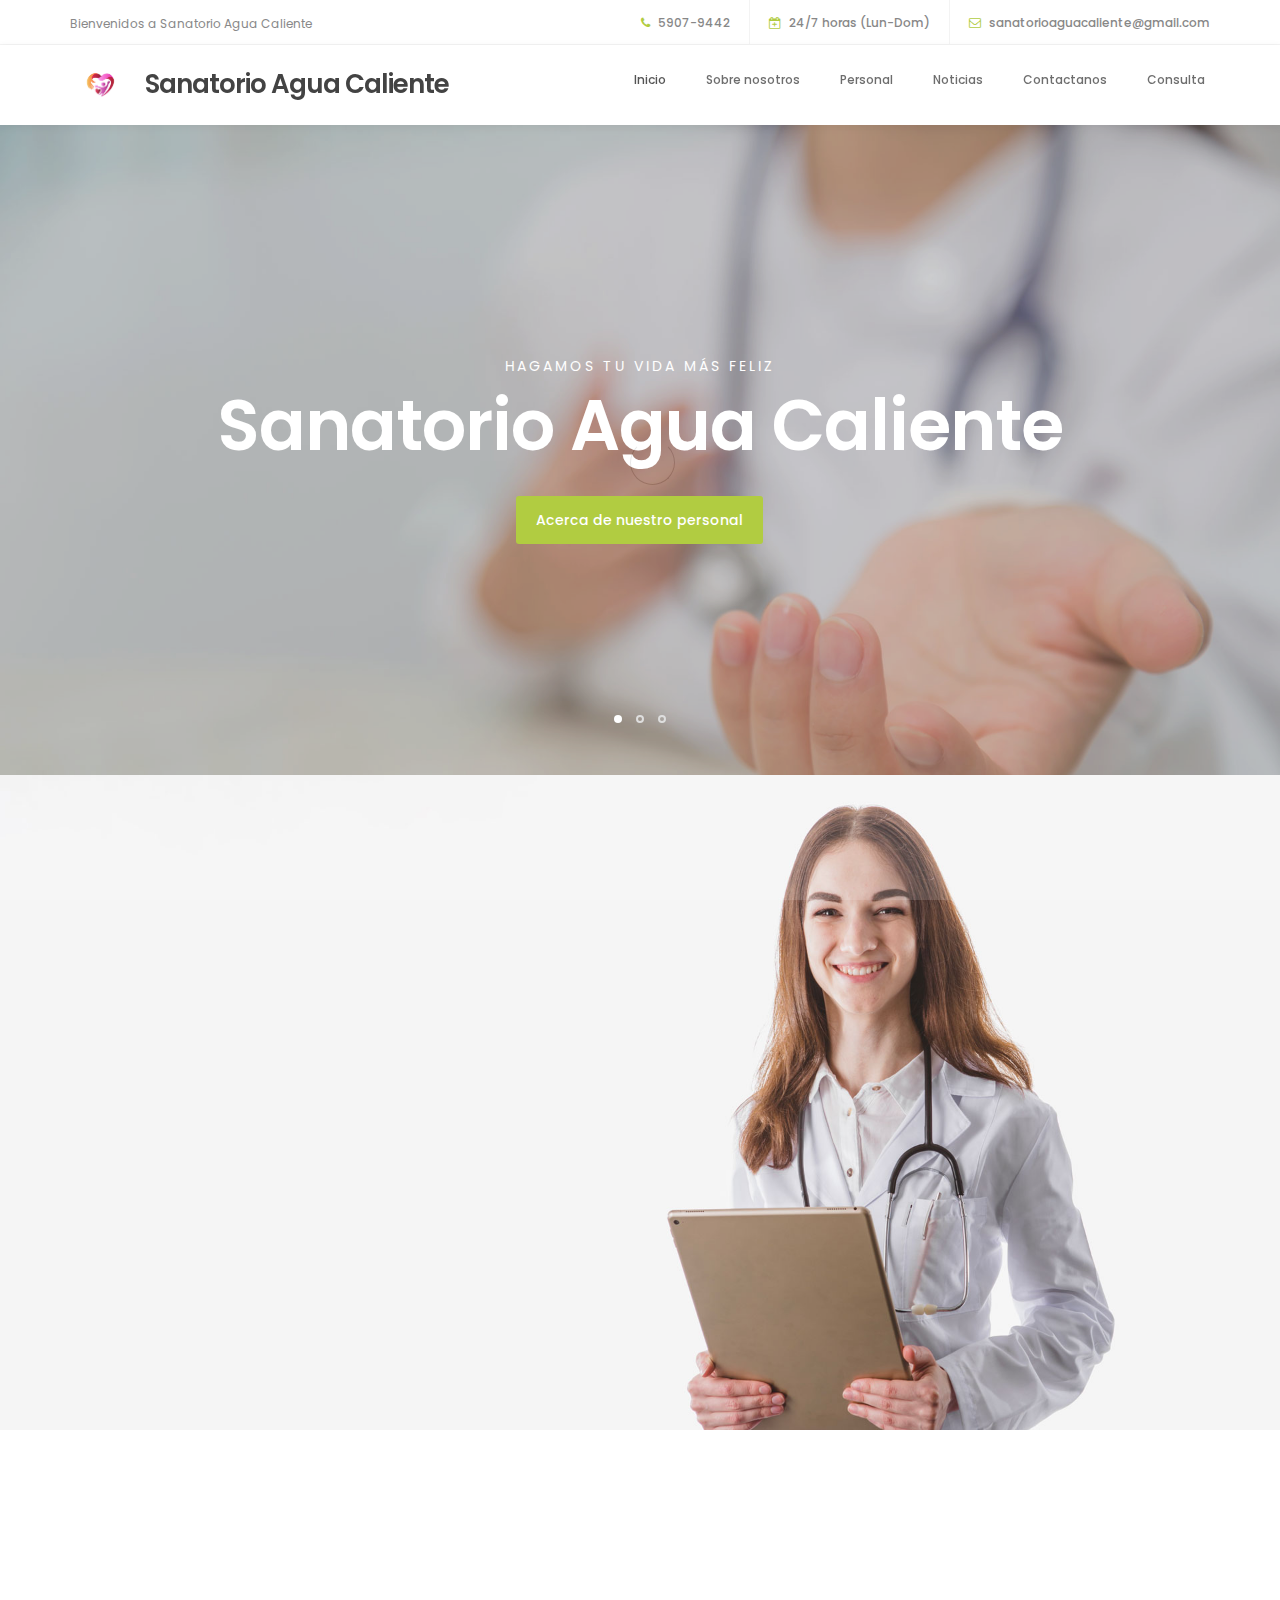
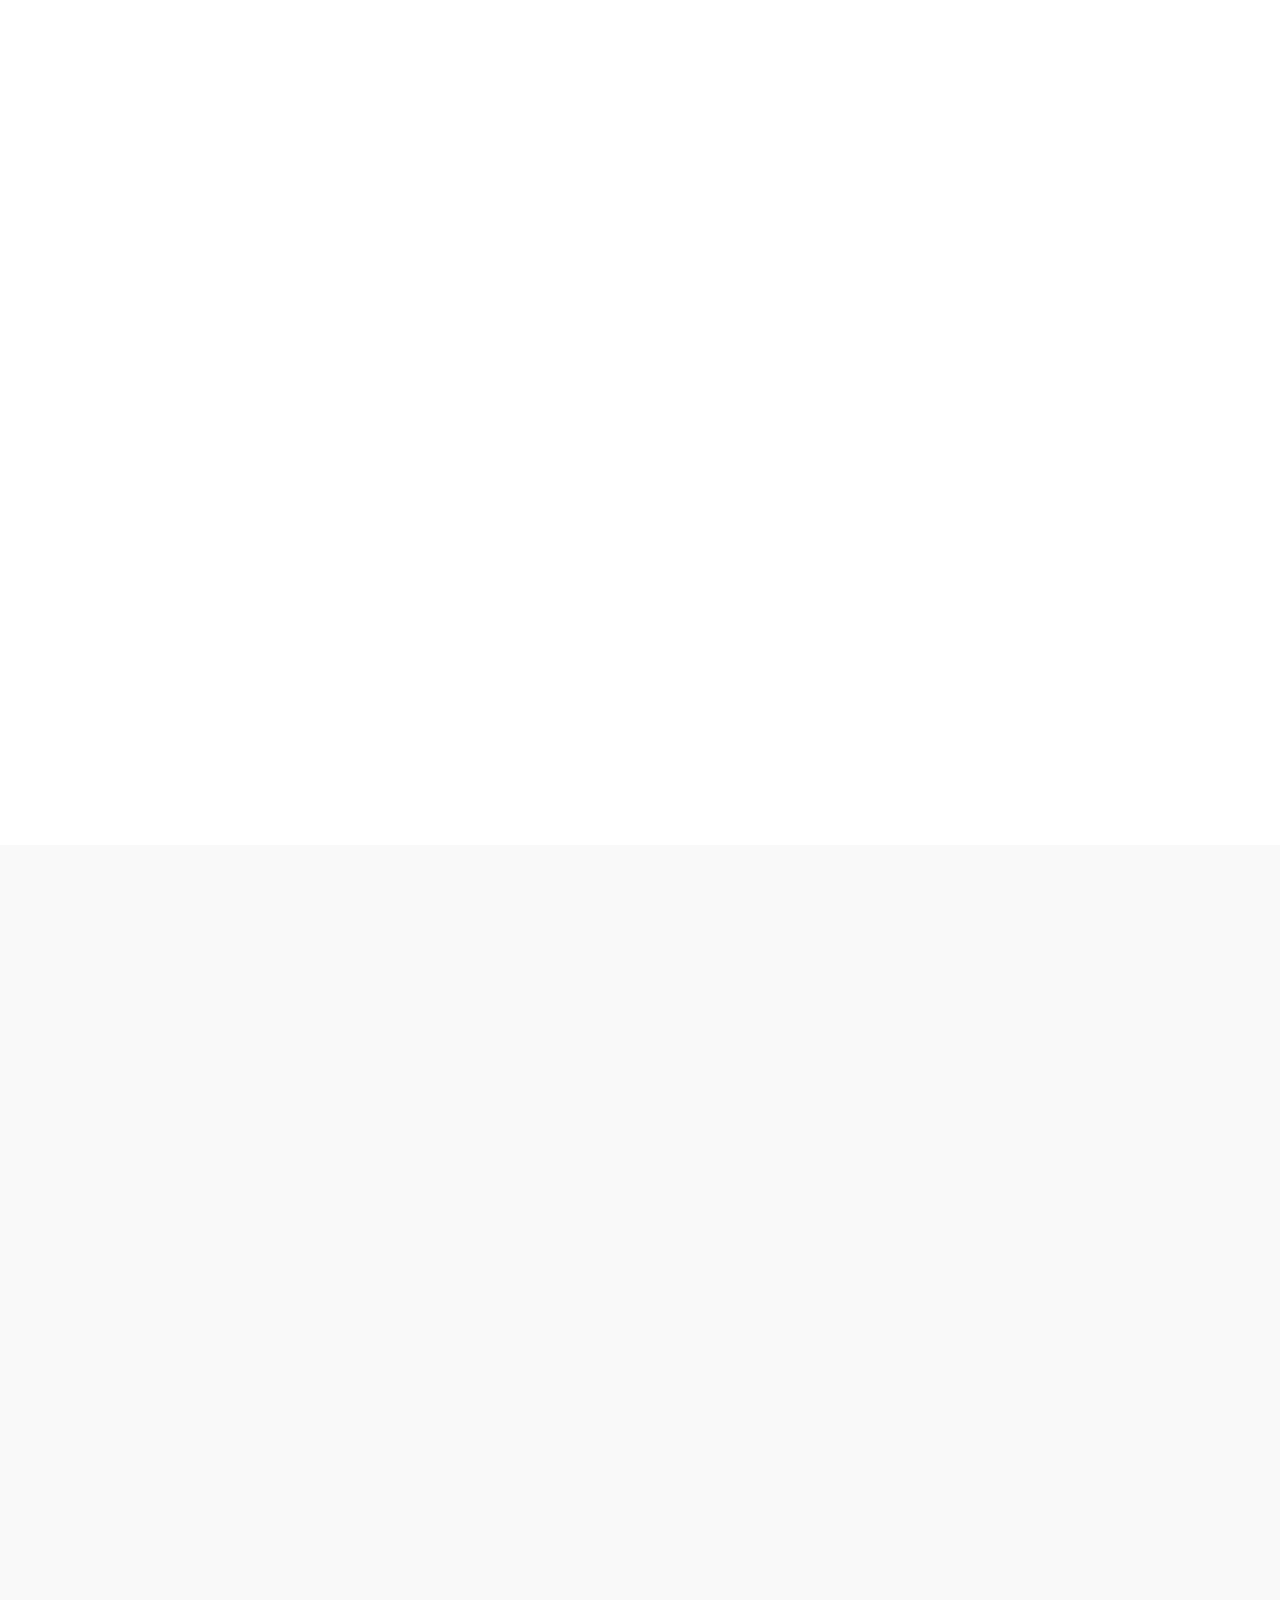
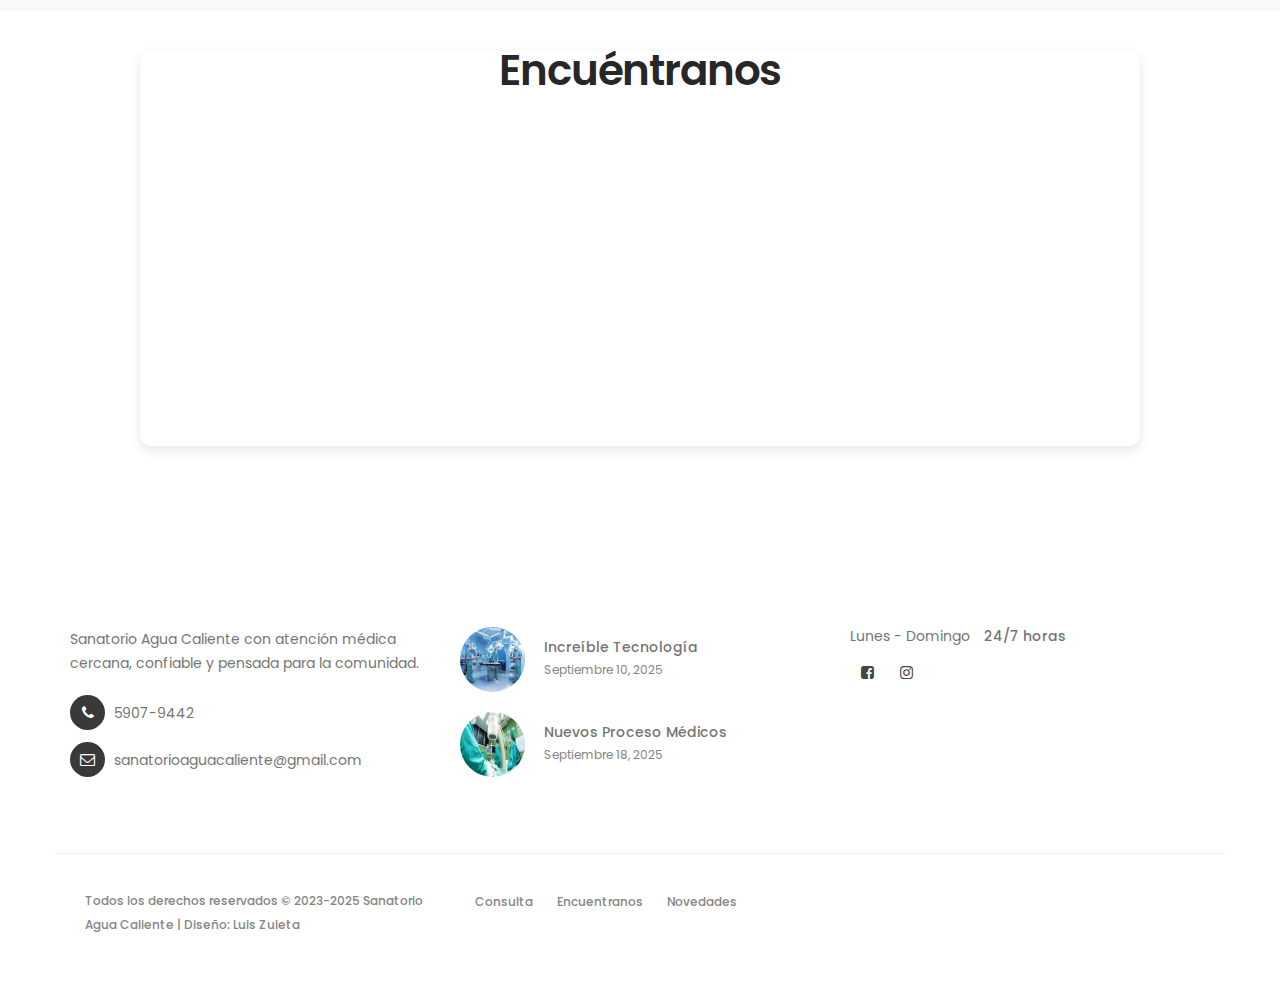
<file: index.html>
<!DOCTYPE html>
<html lang="en">
<head>

     <title>Salud - Sanatorio Agua Caliente</title>
<!--

Template 2098 Health

http://www.tooplate.com/view/2098-health

-->
     <meta charset="UTF-8">
     <meta http-equiv="X-UA-Compatible" content="IE=Edge">
     <meta name="description" content="">
     <meta name="keywords" content="">
     <meta name="author" content="Tooplate">
     <meta name="viewport" content="width=device-width, initial-scale=1, maximum-scale=1">

     <link rel="stylesheet" href="css/bootstrap.min.css">
     <link rel="stylesheet" href="css/font-awesome.min.css">
     <link rel="stylesheet" href="css/animate.css">
     <link rel="stylesheet" href="css/owl.carousel.css">
     <link rel="stylesheet" href="css/owl.theme.default.min.css">

     <!-- MAIN CSS -->
     <link rel="stylesheet" href="css/tooplate-style.css">

</head>
<body id="top" data-spy="scroll" data-target=".navbar-collapse" data-offset="50">

     <!-- PRE LOADER -->
     <section class="preloader">
          <div class="spinner">

               <span class="spinner-rotate"></span>
               
          </div>
     </section>


     <!-- HEADER -->
     <header>
          <div class="container">
               <div class="row">

                    <div class="col-md-4 col-sm-5">
                         <p>Bienvenidos a Sanatorio Agua Caliente</p>
                    </div>
                         
                    <div class="col-md-8 col-sm-7 text-align-right">
                         <span class="phone-icon"><i class="fa fa-phone"></i> 5907-9442</span>
                         <span class="date-icon"><i class="fa fa-calendar-plus-o"></i> 24/7 horas (Lun-Dom)</span>
                         <span class="email-icon"><i class="fa fa-envelope-o"></i> <a href="#">sanatorioaguacaliente@gmail.com</a></span>
                    </div>

               </div>
          </div>
     </header>


     <!-- MENU -->
     <section class="navbar navbar-default navbar-static-top" role="navigation">
          <div class="container">

               <div class="navbar-header">
                    <button class="navbar-toggle" data-toggle="collapse" data-target=".navbar-collapse">
                         <span class="icon icon-bar"></span>
                         <span class="icon icon-bar"></span>
                         <span class="icon icon-bar"></span>
                    </button>

                    <!-- lOGO TEXT HERE -->

                    <a href="index.html" style="display: flex; align-items: center; text-decoration: none; color: white;">
  
                         <img src="logo-sanatorio.jpg" alt="Logo Sanatorio" style="height: 60px; margin-right: 15px;">
   
                         <h1 style="margin: 0; font-size: 26px;">Sanatorio Agua Caliente</h1>

                    </a>               </div>

               <!-- MENU LINKS -->
               <div class="collapse navbar-collapse">
                    <ul class="nav navbar-nav navbar-right">
                         <li><a href="#top" class="smoothScroll">Inicio</a></li>
                         <li><a href="#about" class="smoothScroll">Sobre nosotros</a></li>
                         <li><a href="#team" class="smoothScroll">Personal</a></li>
                         <li><a href="#news" class="smoothScroll">Noticias</a></li>
                         <li><a href="#google-map" class="smoothScroll">Contactanos</a></li>
                          <li><a href="consulta.html" class="smoothScroll">Consulta</a></li>
                        
                    </ul>
               </div>

          </div>
     </section>


     <!-- HOME -->
     <section id="home" class="slider" data-stellar-background-ratio="0.5">
          <div class="container">
               <div class="row">

                         <div class="owl-carousel owl-theme">
                              <div class="item item-first">
                                   <div class="caption">
                                        <div class="col-md-offset-1 col-md-10">
                                             <h3>Hagamos tu vida más feliz</h3>
                                             <h1>Sanatorio Agua Caliente</h1>
                                             <a href="#team" class="section-btn btn btn-default smoothScroll">Acerca de nuestro personal</a>
                                        </div>
                                   </div>
                              </div>

                              <div class="item item-second">
                                   <div class="caption">
                                        <div class="col-md-offset-1 col-md-10">
                                             <h3>El mejor cetro médico para tu salud</h3>
                                             <h1>Un nuevo estilo de vida</h1>
                                             <a href="#about" class="section-btn btn btn-default btn-gray smoothScroll">Más sobre nosotros </a>
                                        </div>
                                   </div>
                              </div>

                              <div class="item item-third">
                                   <div class="caption">
                                        <div class="col-md-offset-1 col-md-10">
                                             <h3>Informate cada día más</h3>
                                             <h1>Los beneficios para tu salud</h1>
                                             <a href="#news" class="section-btn btn btn-default btn-blue smoothScroll">Lee las novedades</a>
                                        </div>
                                   </div>
                              </div>
                         </div>

               </div>
          </div>
     </section>


     <!-- ABOUT -->
     <section id="about">
          <div class="container">
               <div class="row">

                    <div class="col-md-6 col-sm-6">
                         <div class="about-info">
                              <h2 class="wow fadeInUp" data-wow-delay="0.6s">Bienvenido al <i class="fa fa-s-square"></i>Sanatorio Agua Caliente</h2>
                              <div class="wow fadeInUp" data-wow-delay="0.8s">
                                   <p>Sanatorio Agua Caliente ofrece atención médica accesible, con servicios generales y trato humano para el bienestar de toda la comunidad local.</p>
                                   <p>Nuestro equipo brinda cuidado profesional y cercano, comprometido con la salud integral de los pacientes en un ambiente seguro y respetuoso.</p>
                              </div>
                              <figure class="profile wow fadeInUp" data-wow-delay="1s">
                                   <img src="images/1000281723.jpg" class="img-responsive" alt="">
                                   <figcaption>
                                        <h3>Sanatorio</h3>
                                        <p>Agua Caliente</p>
                                   </figcaption>
                              </figure>
                         </div>
                    </div>
                    
               </div>
          </div>
     </section>


     <!-- TEAM -->
     <section id="team" data-stellar-background-ratio="1">
          <div class="container">
               <div class="row">

                    <div class="col-md-6 col-sm-6">
                         <div class="about-info">
                              <h2 class="wow fadeInUp" data-wow-delay="0.1s">Atención completa</h2>
                         </div>
                    </div>

                    <div class="clearfix"></div>

                    <div class="col-md-4 col-sm-6">
                         <div class="team-thumb wow fadeInUp" data-wow-delay="0.2s">
                              <img src="images/1000281741.jpg" class="img-responsive" alt="">

                                   <div class="team-info">
                                        <h3>Dr. César García</h3>
                                        <p>Doctor Principal</p>
                                        <div class="team-contact-info">
                                             <p><i class="fa fa-phone"></i> 5907-9442</p>
                                             <p><i class="fa fa-envelope-o"></i> <a href="#">sanatorioaguacaliente@gmail.com</a></p>
                                        </div>
                                     <ul class="social-icon">
                                   <li><a href="https://www.facebook.com/share/1CwMqcWgUa/" class="fa fa-facebook-square" attr="facebook icon"></a></li>
                                   <li><a href="https://www.instagram.com/sanatorioaguacaliente?igsh=MTM1Y3JxY251OHZ2eg=" class="fa fa-instagram"></a></li>
                              </ul>
                                   </div>

                         </div>
                    </div>

                    <div class="col-md-4 col-sm-6">
                         <div class="team-thumb wow fadeInUp" data-wow-delay="0.4s">
                              <img src="images/cuarto.jpg" class="img-responsive" alt="">

                                   <div class="team-info">
                                        <h3>Hábitaciones seguras</h3>
                                        <p>Completa comodidad y atención</p>
                                        <div class="team-contact-info">
                                             <p><i class="fa fa-phone"></i> 5907-9442</p>
                                             <p><i class="fa fa-envelope-o"></i> <a href="#">sanatorioaguacaliente@gmail.com</a></p>
                                        </div>
                                     <ul class="social-icon">
                                   <li><a href="https://www.facebook.com/share/1CwMqcWgUa/" class="fa fa-facebook-square" attr="facebook icon"></a></li>
                                   <li><a href="https://www.instagram.com/sanatorioaguacaliente?igsh=MTM1Y3JxY251OHZ2eg=" class="fa fa-instagram"></a></li>
                              </ul>
                                   </div>

                         </div>
                    </div>

                    <div class="col-md-4 col-sm-6">
                         <div class="team-thumb wow fadeInUp" data-wow-delay="0.6s">
                              <img src="images/rampa.jpg" class="img-responsive" alt="">

                                   <div class="team-info">
                                        <h3>Accesibilidad</h3>
                                        <p>Una forma de acceder segura para todos</p>
                                        <div class="team-contact-info">
                                             <p><i class="fa fa-phone"></i> 5907-9442</p>
                                             <p><i class="fa fa-envelope-o"></i> <a href="#">sanatorioaguacaliente@gmail.com</a></p>
                                        </div>
                                  <ul class="social-icon">
                                   <li><a href="https://www.facebook.com/share/1CwMqcWgUa/" class="fa fa-facebook-square" attr="facebook icon"></a></li>
                                   <li><a href="https://www.instagram.com/sanatorioaguacaliente?igsh=MTM1Y3JxY251OHZ2eg=" class="fa fa-instagram"></a></li>
                              </ul>
                                   </div>

                         </div>
                    </div>
                    
               </div>
          </div>
     </section>


     <!-- NEWS -->
     <section id="news" data-stellar-background-ratio="2.5">
          <div class="container">
               <div class="row">

                    <div class="col-md-12 col-sm-12">
                         <!-- SECTION TITLE -->
                         <div class="section-title wow fadeInUp" data-wow-delay="0.1s">
                              <h2>Últimas Noticias</h2>
                         </div>
                    </div>

                    <div class="col-md-4 col-sm-6">
                         <!-- NEWS THUMB -->
                         <div class="news-thumb wow fadeInUp" data-wow-delay="0.4s">
                              <a href="news-detail.html">
                                   <img src="images/tecnologias.jpg" class="img-responsive" alt="">
                              </a>
                              <div class="news-info">
                                   <span>Marzo 08, 2025</span>
                                   <h3><a href="news-detail.html">Acerca de nuestras increibles tecnologías</a></h3>
                                   <p>Increibles innovadoras técnologias que ayudan a la salud.</p>
                                  
                              </div>
                         </div>
                    </div>

                    <div class="col-md-4 col-sm-6">
                         <!-- NEWS THUMB -->
                         <div class="news-thumb wow fadeInUp" data-wow-delay="0.6s">
                              <a href="news-detail.html">
                                   <img src="images/procesos.jpg" class="img-responsive" alt="">
                              </a>
                              <div class="news-info">
                                   <span>Febrero 20, 2025</span>
                                   <h3><a href="news-detail.html">Introducción de nuevos procesos médicos</a></h3>
                                   <p>A lo largo del tiempo nosotros buscamos la manera de traer todo lo novedoso</p>
                                  
                              </div>
                         </div>
                    </div>

                    <div class="col-md-4 col-sm-6">
                         <!-- NEWS THUMB -->
                         <div class="news-thumb wow fadeInUp" data-wow-delay="0.8s">
                              <a href="news-detail.html">
                                   <img src="images/revisiom.jpg" class="img-responsive" alt="">
                              </a>
                              <div class="news-info">
                                   <span>Agosto 27, 2025</span>
                                   <h3><a href="news-detail.html">Revisión Anual Sanatorio Agua Caliente</a></h3>
                                   <p>Mantenemos informados a todos sobre todo lo nuevo que vamos innovando.</p>
                                   
                              </div>
                         </div>
                    </div>

               </div>
          </div>
     </section>


    
<!-- GOOGLE MAP -->
<section id="google-map">
  <h2 style="text-align: center; margin-bottom: 15px;">Encuéntranos</h2>
  <iframe src="https://www.google.com/maps/embed?pb=!1m14!1m8!1m3!1d964.6011361977207!2d-90.3271854!3d14.7462238!3m2!1i1024!2i768!4f13.1!3m3!1m2!1s0x8589953e6362d245%3A0xb6a88cec54dfafc5!2sSanatorio%20agua%20caliente!5e0!3m2!1ses-419!2sgt!4v1757106227629!5m2!1ses-419!2sgt" 
    width="100%" height="350" frameborder="0" style="border:0" allowfullscreen></iframe>
</section>


<style>
  /* Estilo para la sección del mapa */
  #google-map {
    margin: 40px auto;
    max-width: 1000px;
    border-radius: 12px;
    overflow: hidden;
    box-shadow: 0 4px 12px rgba(0, 0, 0, 0.1);
    transition: box-shadow 0.3s ease;
  }

  /* Efecto al pasar el mouse */
  #google-map:hover {
    box-shadow: 0 6px 18px rgba(0, 0, 0, 0.15);
  }

  /* Estilo del iframe */
  #google-map iframe {
    display: block;
    width: 100%;
    height: 350px;
    border: none;
  }
</style>



     <!-- FOOTER -->
     <footer data-stellar-background-ratio="5">
          <div class="container">
               <div class="row">

                    <div class="col-md-4 col-sm-4">
                         <div class="footer-thumb"> 
                              <h4 class="wow fadeInUp" data-wow-delay="0.4s">Información de contacto</h4>
                              <p> Sanatorio Agua Caliente con atención médica cercana, confiable y pensada para la comunidad.</p>

                              <div class="contact-info">
                                   <p><i class="fa fa-phone"></i> 5907-9442 </p>
                                   <p><i class="fa fa-envelope-o"></i> <a href="#">sanatorioaguacaliente@gmail.com</a></p>
                              </div>
                         </div>
                    </div>

                    <div class="col-md-4 col-sm-4"> 
                         <div class="footer-thumb"> 
                              <h4 class="wow fadeInUp" data-wow-delay="0.4s">Últimas Noticias</h4>
                              <div class="latest-stories">
                                   <div class="stories-image">
                                        <a href="#"><img src="images/tecnologias.jpg" class="img-responsive" alt=""></a>
                                   </div>
                                   <div class="stories-info">
                                        <a href="#"><h5>Increíble Tecnología</h5></a>
                                        <span>Septiembre 10, 2025</span>
                                   </div>
                              </div>

                              <div class="latest-stories">
                                   <div class="stories-image">
                                        <a href="#"><img src="images/procesos.jpg" class="img-responsive" alt=""></a>
                                   </div>
                                   <div class="stories-info">
                                        <a href="#"><h5>Nuevos Proceso Médicos</h5></a>
                                        <span>Septiembre 18, 2025</span>
                                   </div>
                              </div>
                         </div>
                    </div>

                    <div class="col-md-4 col-sm-4"> 
                         <div class="footer-thumb">
                              <div class="opening-hours">
                                   <h4 class="wow fadeInUp" data-wow-delay="0.4s">Horarios de atención</h4>
                                   <p>Lunes - Domingo <span> 24/7 horas </span></p>
                              </div> 

                              <ul class="social-icon">
                                   <li><a href="https://www.facebook.com/share/1CwMqcWgUa/" class="fa fa-facebook-square" attr="facebook icon"></a></li>
                                   <li><a href="https://www.instagram.com/sanatorioaguacaliente?igsh=MTM1Y3JxY251OHZ2eg=" class="fa fa-instagram"></a></li>
                              </ul>
                         </div>
                    </div>

                    <div class="col-md-12 col-sm-12 border-top">
                         <div class="col-md-4 col-sm-6">
                              <div class="copyright-text"> 
                                   <p>Todos los derechos reservados &copy; 2023-2025 Sanatorio Agua Caliente
                                   
                                   | Diseño: Luis Zuleta</p>
                              </div>
                         </div>
                         <div class="col-md-6 col-sm-6">
                              <div class="footer-link"> 
                                   <a href="consulta.html">Consulta</a>
                                   <a href="#google-map">Encuentranos</a>
                                   <a href="#news">Novedades</a>
                              </div>
                         </div>
                         <div class="col-md-2 col-sm-2 text-align-center">
                              <div class="angle-up-btn"> 
                                  <a href="#top" class="smoothScroll wow fadeInUp" data-wow-delay="1.2s"><i class="fa fa-angle-up"></i></a>
                              </div>
                         </div>   
                    </div>
                    
               </div>
          </div>
     </footer>

     <!-- SCRIPTS -->
     <script src="js/jquery.js"></script>
     <script src="js/bootstrap.min.js"></script>
     <script src="js/jquery.sticky.js"></script>
     <script src="js/jquery.stellar.min.js"></script>
     <script src="js/wow.min.js"></script>
     <script src="js/smoothscroll.js"></script>
     <script src="js/owl.carousel.min.js"></script>
     <script src="js/custom.js"></script>

</body>
</html>
</file>
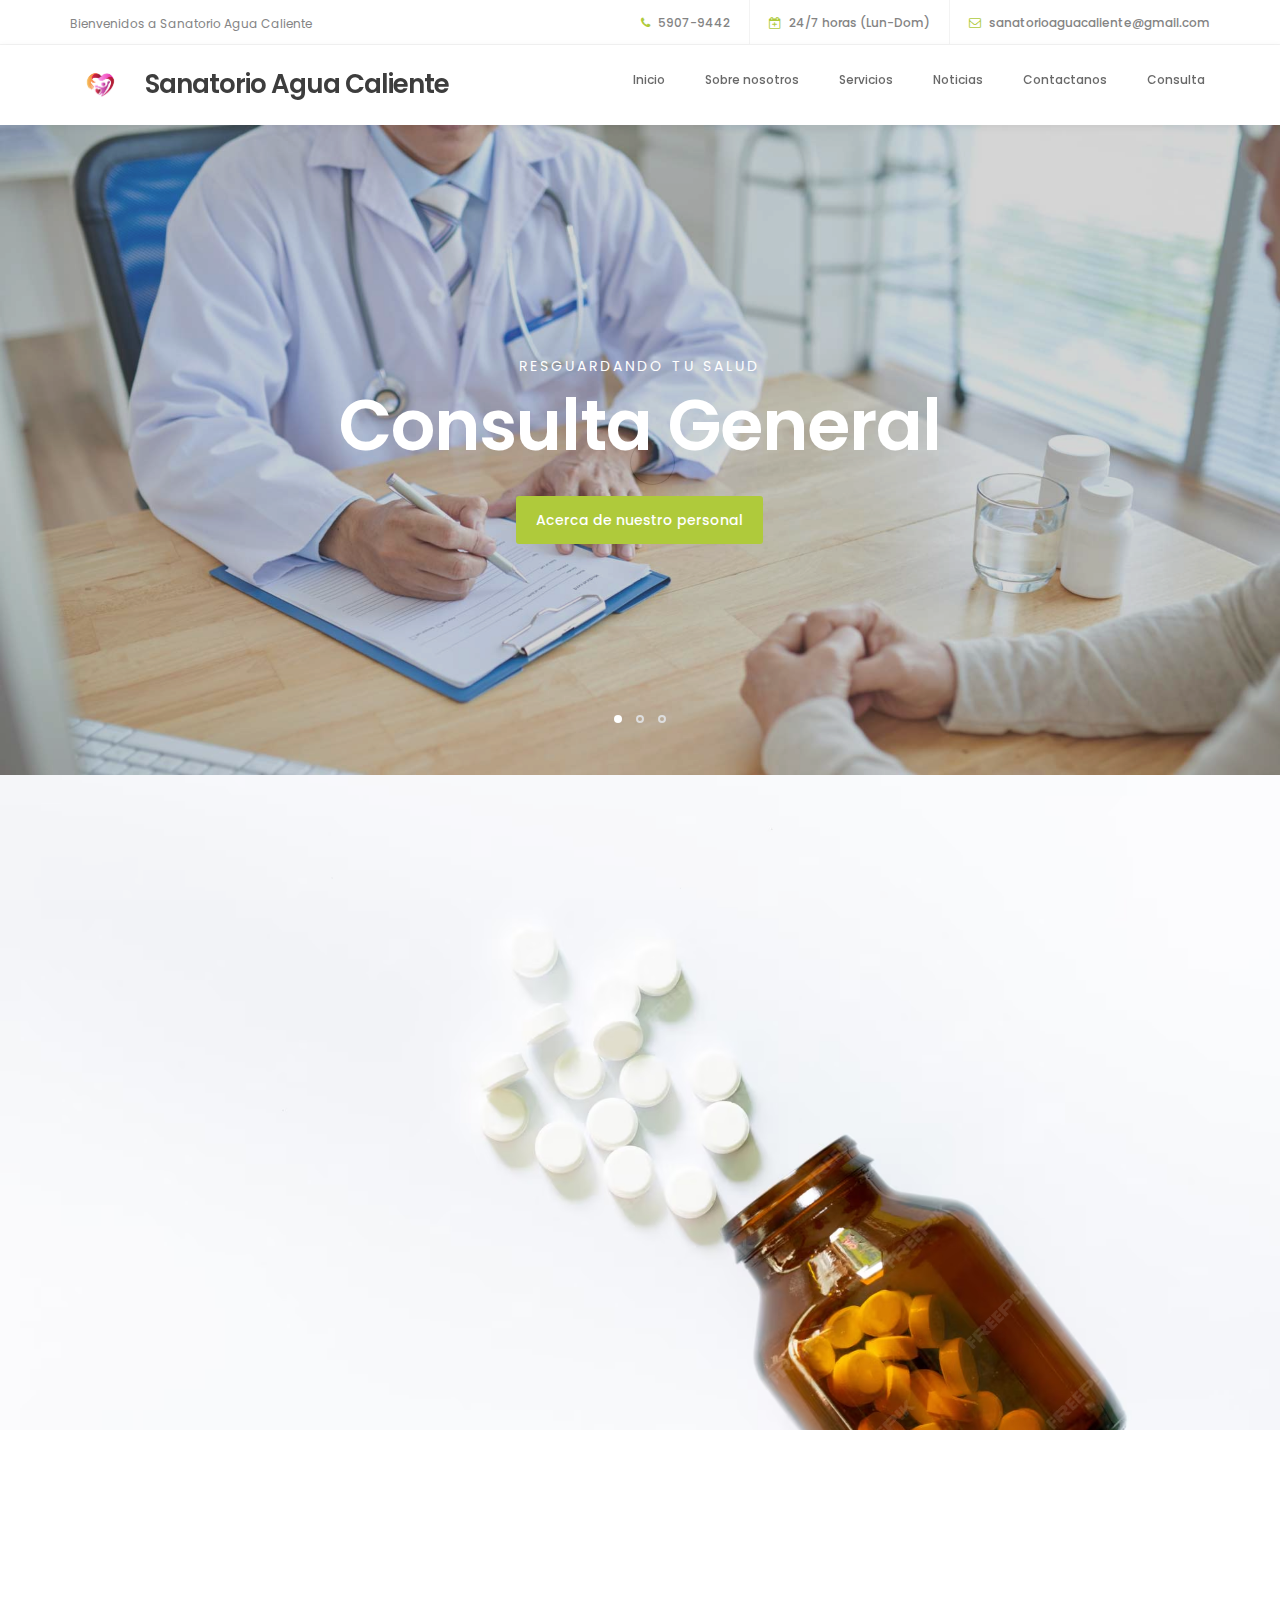
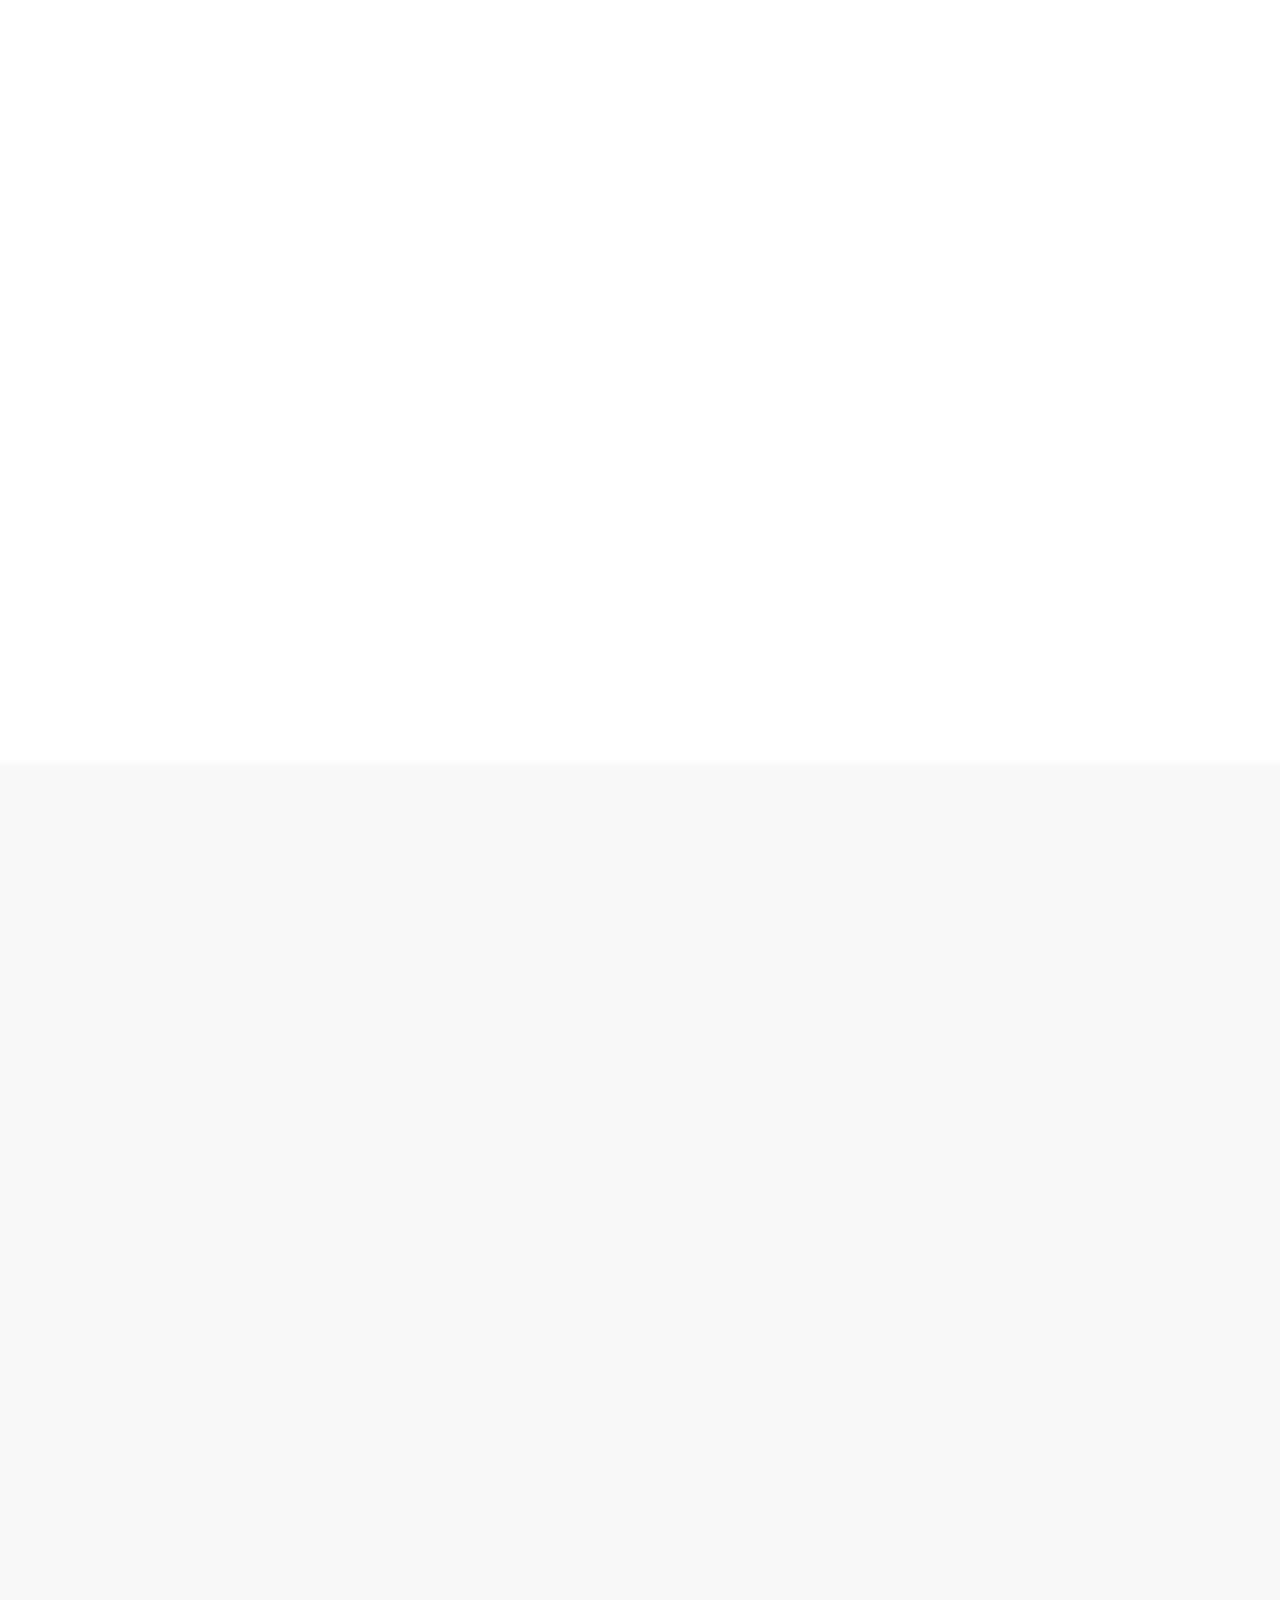
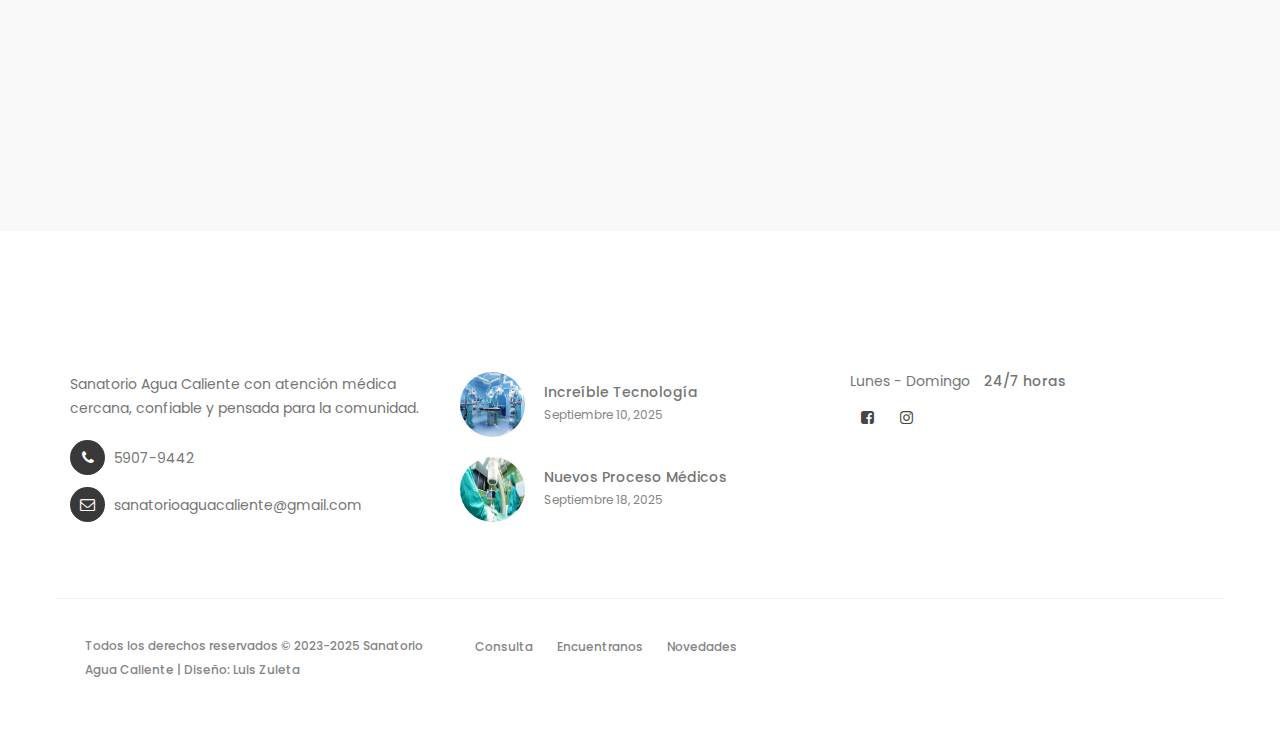
<file: consulta.html>
<!DOCTYPE html>
<html lang="en">
<head>

     <title>Salud - Sanatorio Agua Caliente</title>
<!--

Template 2098 Health

http://www.tooplate.com/view/2098-health

-->
     <meta charset="UTF-8">
     <meta http-equiv="X-UA-Compatible" content="IE=Edge">
     <meta name="description" content="">
     <meta name="keywords" content="">
     <meta name="author" content="Tooplate">
     <meta name="viewport" content="width=device-width, initial-scale=1, maximum-scale=1">

     <link rel="stylesheet" href="css/bootstrap.min.css">
     <link rel="stylesheet" href="css/font-awesome.min.css">
     <link rel="stylesheet" href="css/animate.css">
     <link rel="stylesheet" href="css/owl.carousel.css">
     <link rel="stylesheet" href="css/owl.theme.default.min.css">

     <!-- MAIN CSS -->
     <link rel="stylesheet" href="css/consultas.css">

</head>
<body id="top" data-spy="scroll" data-target=".navbar-collapse" data-offset="50">

     <!-- PRE LOADER -->
     <section class="preloader">
          <div class="spinner">

               <span class="spinner-rotate"></span>
               
          </div>
     </section>


     <!-- HEADER -->
     <header>
          <div class="container">
               <div class="row">

                    <div class="col-md-4 col-sm-5">
                         <p>Bienvenidos a Sanatorio Agua Caliente</p>
                    </div>
                         
                    <div class="col-md-8 col-sm-7 text-align-right">
                         <span class="phone-icon"><i class="fa fa-phone"></i> 5907-9442</span>
                         <span class="date-icon"><i class="fa fa-calendar-plus-o"></i> 24/7 horas (Lun-Dom)</span>
                         <span class="email-icon"><i class="fa fa-envelope-o"></i> <a href="#">sanatorioaguacaliente@gmail.com</a></span>
                    </div>

               </div>
          </div>
     </header>


     <!-- MENU -->
     <section class="navbar navbar-default navbar-static-top" role="navigation">
          <div class="container">

               <div class="navbar-header">
                    <button class="navbar-toggle" data-toggle="collapse" data-target=".navbar-collapse">
                         <span class="icon icon-bar"></span>
                         <span class="icon icon-bar"></span>
                         <span class="icon icon-bar"></span>
                    </button>

                    <!-- lOGO TEXT HERE -->

                    <a href="index.html" style="display: flex; align-items: center; text-decoration: none; color: white;">
  
                         <img src="logo-sanatorio.jpg" alt="Logo Sanatorio" style="height: 60px; margin-right: 15px;">
   
                         <h1 style="margin: 0; font-size: 26px;">Sanatorio Agua Caliente</h1>

                    </a>               </div>

               <!-- MENU LINKS -->
               <div class="collapse navbar-collapse">
                    <ul class="nav navbar-nav navbar-right">
                         <li><a href="index.html#top" class="smoothScroll">Inicio</a></li>
                         <li><a href="index.html#about" class="smoothScroll">Sobre nosotros</a></li>
                         <li><a href="index.html#team" class="smoothScroll">Servicios</a></li>
                         <li><a href="index.html#news" class="smoothScroll">Noticias</a></li>
                         <li><a href="index.html#google-map" class="smoothScroll">Contactanos</a></li>
                         <li><a href="consulta.html#consulta" class="smoothScroll">Consulta</a></li>
               </div>

          </div>
     </section>


     <!-- HOME -->
     <section id="home" class="slider" data-stellar-background-ratio="0.5">
          <div class="container">
               <div class="row">

                         <div class="owl-carousel owl-theme">
                              <div class="item item-first">
                                   <div class="caption">
                                        <div class="col-md-offset-1 col-md-10">
                                             <h3>Resguardando tu salud</h3>
                                             <h1>Consulta General</h1>
                                             <a href="#team" class="section-btn btn btn-default smoothScroll">Acerca de nuestro personal</a>
                                        </div>
                                   </div>
                              </div>

                              <div class="item item-second">
                                   <div class="caption">
                                        <div class="col-md-offset-1 col-md-10">
                                             <h3>El mejor lugar para darle seguimiento tu salud</h3>
                                             <h1>Un nuevo estilo para consultar sobre tu bienestar</h1>
                                             <a href="#about" class="section-btn btn btn-default btn-gray smoothScroll">Más sobre nosotros </a>
                                        </div>
                                   </div>
                              </div>

                              <div class="item item-third">
                                   <div class="caption">
                                        <div class="col-md-offset-1 col-md-10">
                                             <h3>Descubrete cada día más</h3>
                                             <h1>Los beneficios para tu vida</h1>
                                             <a href="#news" class="section-btn btn btn-default btn-blue smoothScroll">Lee las novedades</a>
                                        </div>
                                   </div>
                              </div>
                         </div>

               </div>
          </div>
     </section>


     <!-- ABOUT -->
     <section id="about">
          <div class="container">
               <div class="row">

                    <div class="col-md-6 col-sm-6">
                         <div class="about-info">
                              <h2 class="wow fadeInUp" data-wow-delay="0.6s">Bienvenido al apartado de<i class="fa fa-s-square"></i>Consultas</h2>
                              <div class="wow fadeInUp" data-wow-delay="0.8s">
                                   <p>En nuestras consultas ofrecemos atención médica accesible, con servicios excelentes para su bienestar.</p>
                                   <p>Le brindamos cuidado profesional, por que estamos comprometidos con su salud integral como paciente en un ambiente seguro y respetuoso.</p>
                              </div>
                              <figure class="profile wow fadeInUp" data-wow-delay="1s">
                                   <img src="images/1000281741 (1).jpg" class="img-responsive" alt="">
                                   <figcaption>
                                        <h3>Dr. César García</h3>
                                        <p>Doctor General</p>
                                   </figcaption>
                              </figure>
                         </div>
                    </div>
                    
               </div>
          </div>
     </section>


     <!-- TIPOS DE CONSULTAS -->
     <section id="team" data-stellar-background-ratio="1">
          <div class="container">
               <div class="row">

                    <div class="col-md-6 col-sm-6">
                         <div class="about-info">
                              <h2 class="wow fadeInUp" data-wow-delay="0.1s">Sobre Nuestras Consultas</h2>
                         </div>
                    </div>

                    <div class="clearfix"></div>

                    <div class="col-md-4 col-sm-6">
                         <div class="team-thumb wow fadeInUp" data-wow-delay="0.2s">
                              <img src="images/consulta-pediatrica.jpg" class="img-responsive" alt="">

                                   <div class="team-info">
                                        <h3>Consulta pediátrica</h3>
                                        <p>Atención cálida y profesional para niños, promoviendo salud integral, confianza familiar y desarrollo saludable.</p>
                                        <div class="team-contact-info">
                                             <p><i class="fa fa-phone"></i> 5907-9442</p>
                                             <p><i class="fa fa-envelope-o"></i> <a href="#">sanatorioaguacaliente@gmail.com</a></p>
                                        </div>
                                
                                   </div>

                         </div>
                    </div>

                    <div class="col-md-4 col-sm-6">
                         <div class="team-thumb wow fadeInUp" data-wow-delay="0.4s">
                              <img src="images/seguimiento.jpg" class="img-responsive" alt="">

                                   <div class="team-info">
                                        <h3>Consulta de seguimiento</h3>
                                        <p>Evaluamos avances, ajustamos tratamientos y fortalecemos el cuidado continuo para una salud sostenible.</p>
                                        <div class="team-contact-info">
                                             <p><i class="fa fa-phone"></i> 5907-9442</p>
                                             <p><i class="fa fa-envelope-o"></i> <a href="#">sanatorioaguacaliente@gmail.com</a></p>
                                        </div>
                         
                                   </div>

                         </div>
                    </div>

                    <div class="col-md-4 col-sm-6">
                         <div class="team-thumb wow fadeInUp" data-wow-delay="0.6s">
                              <img src="images/urgencias.jpg" class="img-responsive" alt="">

                                   <div class="team-info">
                                        <h3>Consulta de urgencias</h3>
                                        <p>Atención inmediata y especializada ante emergencias, priorizando seguridad, diagnóstico rápido y tranquilidad.</p>
                                        <div class="team-contact-info">
                                             <p><i class="fa fa-phone"></i> 5907-9442</p>
                                             <p><i class="fa fa-envelope-o"></i> <a href="#">sanatorioaguacaliente@gmail.com</a></p>
                                        </div>
                                   
                                   </div>

                         </div>
                    </div>
                    
               </div>
          </div>
     </section>


     <!-- NEWS -->
     <section id="news" data-stellar-background-ratio="2.5">
          <div class="container">
               <div class="row">

                    <div class="col-md-12 col-sm-12">
                         <!-- SECTION TITLE -->
                         <div class="section-title wow fadeInUp" data-wow-delay="0.1s">
                              <h2>Últimas novedades</h2>
                         </div>
                    </div>

                    <div class="col-md-4 col-sm-6">
                         <!-- NEWS THUMB -->
                         <div class="news-thumb wow fadeInUp" data-wow-delay="0.4s">
                              <a href="news-detail.html">
                                   <img src="images/cirugia.png" class="img-responsive" alt="">
                              </a>
                              <div class="news-info">
                                   <span>Cirugía general</span>
                                   <h3><a href="news-detail.html">Cirugía segura, precisa y con compromiso.</a></h3>
                                   <p>Procedimientos confiables que restauran salud, bienestar, calidad de vida y con atención segura.</p>
                                   <div class="author">                       
                                        <div class="author-info">
                                             <h5>🩺 Cirugía General</h5>
                                             <p>Atención especializada y segura</p>
                                        </div>
                                   </div>
                              </div>
                         </div>
                    </div>

                    <div class="col-md-4 col-sm-6">
                         <!-- NEWS THUMB -->
                         <div class="news-thumb wow fadeInUp" data-wow-delay="0.6s">
                              <a href="news-detail.html">
                                   <img src="images/pediatria.jpeg" class="img-responsive" alt="">
                              </a>
                              <div class="news-info">
                                   <span>Pediatría</span>
                                   <h3><a href="news-detail.html">Cuidado infantil con ternura y experiencia.</a></h3>
                                   <p>Acompañamos su crecimiento con atención médica segura, cercana y especializada.</p>
                                   <div class="author">
                                        <div class="author-info">
                                             <h5>🧸 Pediatría</h5>
                                             <p>Cuidado infantil confiable</p>
                                        </div>
                                   </div>
                              </div>
                         </div>
                    </div>

                    <div class="col-md-4 col-sm-6">
                         <!-- NEWS THUMB -->
                         <div class="news-thumb wow fadeInUp" data-wow-delay="0.8s">
                              <a href="news-detail.html">
                                   <img src="images/parto por cesarea.jpg" class="img-responsive" alt="">
                              </a>
                              <div class="news-info">
                                   <span>Partos y cesáreas</span>
                                   <h3><a href="news-detail.html"></a>Nacimiento seguro con atención especializada.</h3>
                                   <p>Acompañamos cada parto con cuidado, respeto, experiencia y tecnología confiable.</p>
                                   <div class="author">
                                        <div class="author-info">
                                             <h5>👶 Partos y Cesáreas</h5>
                                             <p>Nacimiento sano y seguro</p>
                                        </div>
                                   </div>
                              </div>
                         </div>
                    </div>

               </div>
          </div>
     </section>




     <!-- FOOTER -->
     <footer data-stellar-background-ratio="5">
          <div class="container">
               <div class="row">

                    <div class="col-md-4 col-sm-4">
                         <div class="footer-thumb"> 
                              <h4 class="wow fadeInUp" data-wow-delay="0.4s">Información de contacto</h4>
                              <p> Sanatorio Agua Caliente con atención médica cercana, confiable y pensada para la comunidad.</p>

                              <div class="contact-info">
                                   <p><i class="fa fa-phone"></i> 5907-9442 </p>
                                   <p><i class="fa fa-envelope-o"></i> <a href="#">sanatorioaguacaliente@gmail.com</a></p>
                              </div>
                         </div>
                    </div>

                    <div class="col-md-4 col-sm-4"> 
                         <div class="footer-thumb"> 
                              <h4 class="wow fadeInUp" data-wow-delay="0.4s">Últimas Noticias</h4>
                              <div class="latest-stories">
                                   <div class="stories-image">
                                        <a href="#"><img src="images/tecnologias.jpg" class="img-responsive" alt=""></a>
                                   </div>
                                   <div class="stories-info">
                                        <a href="#"><h5>Increíble Tecnología</h5></a>
                                        <span>Septiembre 10, 2025</span>
                                   </div>
                              </div>

                              <div class="latest-stories">
                                   <div class="stories-image">
                                        <a href="#"><img src="images/procesos.jpg" class="img-responsive" alt=""></a>
                                   </div>
                                   <div class="stories-info">
                                        <a href="#"><h5>Nuevos Proceso Médicos</h5></a>
                                        <span>Septiembre 18, 2025</span>
                                   </div>
                              </div>
                         </div>
                    </div>

                    <div class="col-md-4 col-sm-4"> 
                         <div class="footer-thumb">
                              <div class="opening-hours">
                                   <h4 class="wow fadeInUp" data-wow-delay="0.4s">Horarios de atención</h4>
                                   <p> Lunes - Domingo <span> 24/7 horas </span></p>
                              </div> 

                              <ul class="social-icon">
                                   <li><a href="https://www.facebook.com/share/1CwMqcWgUa/" class="fa fa-facebook-square" attr="facebook icon"></a></li>
                                   <li><a href="https://www.instagram.com/sanatorioaguacaliente?igsh=MTM1Y3JxY251OHZ2eg==" class="fa fa-instagram"></a></li>
                              </ul>
                         </div>
                    </div>

                    <div class="col-md-12 col-sm-12 border-top">
                         <div class="col-md-4 col-sm-6">
                              <div class="copyright-text"> 
                                   <p>Todos los derechos reservados &copy; 2023-2025 Sanatorio Agua Caliente
                                   
                                   | Diseño: Luis Zuleta</p>
                              </div>
                         </div>
                         <div class="col-md-6 col-sm-6">
                              <div class="footer-link"> 
                                   <a href="index.html">Consulta</a>
                                   <a href="index.html">Encuentranos</a>
                                   <a href="index.html">Novedades</a>
                              </div>
                         </div>
                         <div class="col-md-2 col-sm-2 text-align-center">
                              <div class="angle-up-btn"> 
                                  <a href="#top" class="smoothScroll wow fadeInUp" data-wow-delay="1.2s"><i class="fa fa-angle-up"></i></a>
                              </div>
                         </div>   
                    </div>
                    
               </div>
          </div>
     </footer>

     <!-- SCRIPTS -->
     <script src="js/jquery.js"></script>
     <script src="js/bootstrap.min.js"></script>
     <script src="js/jquery.sticky.js"></script>
     <script src="js/jquery.stellar.min.js"></script>
     <script src="js/wow.min.js"></script>
     <script src="js/smoothscroll.js"></script>
     <script src="js/owl.carousel.min.js"></script>
     <script src="js/custom.js"></script>

</body>
</html>
</file>
<file: css/tooplate-style.css>
/*

Template 2098 Health

http://www.tooplate.com/view/2098-health

*/

  @import url('https://fonts.googleapis.com/css?family=Poppins:400,500,600');

  body {
    background: #ffffff;
    font-family: 'Poppins', sans-serif;
    overflow-x: hidden;
  }


  /*---------------------------------------
     TYPOGRAPHY              
  -----------------------------------------*/

  h1,h2,h3,h4,h5,h6 {
    font-weight: 600;
    line-height: inherit;
  }

  h1,h2,h3,h4 {
    letter-spacing: -1px;
  }

  h5 {
    font-weight: 500;
  }

  h1 {
    color: #252525;
    font-size: 5em;
  }

  h2 {
    color: #272727;
    font-size: 3em;
    padding-bottom: 10px;
  }

  h3 {
    font-size: 1.8em;
    line-height: 1.2em;
    margin-bottom: 0;
  }

  h4 {
    color: #454545;
    font-size: 1.8em;
    padding-bottom: 2px;
  }

  h6 {
    letter-spacing: 0;
    font-weight: normal;
  }

  p {
    color: #757575;
    font-size: 14px;
    font-weight: normal;
    line-height: 24px;
  }


  /*---------------------------------------
     GENERAL               
  -----------------------------------------*/

  html{
    -webkit-font-smoothing: antialiased;
  }

  a {
    color: #252525;
    -webkit-transition: 0.5s;
    transition: 0.5s;
    text-decoration: none !important;
  }

  a:hover, a:active, a:focus {
    color: #a5c422;
    outline: none;
  }

  ::-webkit-scrollbar{
    width: 8px;
    height: 8px;
  }

  ::-webkit-scrollbar-thumb {
    cursor: pointer;
    background: #000000;
  }

  .section-title {
    padding-bottom: 20px;
  }

  .section-title h2 {
    margin-top: 0;
  }

  .section-btn {
    background: #a5c422;
    border: 0;
    border-radius: 3px;
    color: #ffffff;
    font-size: inherit;
    font-weight: 500;
    padding: 14px 20px;
    transition: transform 0.1s ease-in;
    transform: translateX(0);
  }

  .section-btn:hover {
    transform: translateY(-5px);
  }

  .text-align-right {
    text-align: right;
  }

  .text-align-center {
    text-align: center;
  }

  .border-top {
    border-top: 1px solid #f2f2f2;
    margin-top: 4em;
    padding-top: 2.5em;
  }

  .btn-gray {
    background: #393939;
  }

  .btn-blue {
    background: #4267b2;
  }

  .news-thumb {
    background: #ffffff;
    border-radius: 10px;
  }
  .news-thumb img {
    border-radius: 10px 10px 0 0;
  }

  .news-info {
    padding: 30px;
    text-align: left;
  }
  .news-info span {
    display: block;
    letter-spacing: 0.5px;
  }
  .news-info h3 {
    margin-top: 10px;
    margin-bottom: 10px;
  }

  .author {
    border-top: 1px solid #f0f0f0;
    padding-top: 1.5em;
    margin-top: 2em;
  }
  .author img,
  .author .author-info {
    display: inline-block;
    vertical-align: top;
  }
  .author-info h5 {
    margin-bottom: 0;
  }
  .author img {
    border-radius: 100%;
    width: 50px;
    height: 50px;
    margin-right: 10px;
  }


  #about, #team, #news,
  #news-detail {
    position: relative;
    padding-top: 100px;
    padding-bottom: 100px;
  }

  #news, #service {
    text-align: center;
  }

  #google-map {
    line-height: 0;
    margin: 0;
    padding: 0;
  }


  /*---------------------------------------
       PRE LOADER              
  -----------------------------------------*/

  .preloader {
    position: fixed;
    top: 0;
    left: 0;
    width: 100%;
    height: 100%;
    z-index: 99999;
    display: flex;
    flex-flow: row nowrap;
    justify-content: center;
    align-items: center;
    background: none repeat scroll 0 0 #ffffff;
  }

  .spinner {
    border: 1px solid transparent;
    border-radius: 3px;
    position: relative;
  }

  .spinner:before {
    content: '';
    box-sizing: border-box;
    position: absolute;
    top: 50%;
    left: 50%;
    width: 45px;
    height: 45px;
    margin-top: -10px;
    margin-left: -10px;
    border-radius: 50%;
    border: 1px solid #575757;
    border-top-color: #ffffff;
    animation: spinner .9s linear infinite;
  }

  @-webkit-@keyframes spinner {
    to {transform: rotate(360deg);}
  }

  @keyframes spinner {
    to {transform: rotate(360deg);}
  }



  /*---------------------------------------
      MENU              
  -----------------------------------------*/

  header {
    background: #ffffff;
    border-bottom: 1px solid #f2f2f2;
    display: flex;
    height: 45px;
  }

  header .col-md-8 {
    padding-right: 0;
  }

  header p,
  header span {
    font-size: 12px;
    line-height: 24px;
    padding-top: 12px;
  }

  header a,
  header span {
    color: #747474;
  }

  header span {
    font-weight: 500;
    display: inline-block;
    padding: 11px 15px;
  }

  header span.date-icon {
    border-left: 1px solid #f2f2f2;
    border-right: 1px solid #f2f2f2;
    padding-right: 19px;
    padding-left: 19px;
  }

  header span i {
    color: #a5c422;
    margin-right: 5px;
  }



  /*---------------------------------------
      MENU              
  -----------------------------------------*/

  .navbar-default {
    background: #ffffff;
    box-shadow: 0 2px 8px rgba(0,0,0,.075);
    border: none;
    margin-bottom: 0;
    padding: 10px;
  }

  .navbar-default .navbar-brand {
    color: #393939;
    font-weight: 500;
  }

  .navbar-default .navbar-brand .fa {
    color: #a5c422;
  }

  .navbar-default .navbar-nav li.appointment-btn {
    margin: 3px 0 0 20px;
  }

  .navbar-default .navbar-nav li.appointment-btn a {
    background: #a5c422;
    border-radius: 3px;
    color: #ffffff;
    font-weight: 600;
    padding-top: 12px;
    padding-bottom: 12px;
  }

  .navbar-default .navbar-nav li.appointment-btn a:hover {
    background: #4267b2;
    color: #ffffff !important;
  }

  .navbar-default .navbar-nav li a {
    color: #555555;
    font-size: 12px;
    font-weight: 500;
    padding-right: 20px;
    padding-left: 20px;
    -webkit-transition: all ease-in-out 0.4s;
    transition: all ease-in-out 0.4s;
  }

  .navbar-default .navbar-nav > li a:hover {
    color: #393939 !important;
  }

  .navbar-default .navbar-nav > li > a:hover,
  .navbar-default .navbar-nav > li > a:focus {
    color: #555555;
    background-color: transparent;
  }

  .navbar-default .navbar-nav > .active > a,
  .navbar-default .navbar-nav > .active > a:hover,
  .navbar-default .navbar-nav > .active > a:focus {
    color: #393939;
    background-color: transparent;
  }

  .navbar-default .navbar-toggle {
    border: none;
    padding-top: 10px;
  }

  .navbar-default .navbar-toggle .icon-bar {
    background: #393939;
    border-color: transparent;
  }

  .navbar-default .navbar-toggle:hover,
  .navbar-default .navbar-toggle:focus { 
    background-color: transparent;
  }



  /*---------------------------------------
      HOME              
  -----------------------------------------*/

  #home h1 {
    color: #ffffff;
    padding-bottom: 10px;
    margin-top: 0;
  }

  #home h3 {
    color: #ffffff;
    font-size: 14px;
    font-weight: normal;
    line-height: inherit;
    letter-spacing: 3px;
    text-transform: uppercase;
    margin: 0;
  }

  .slider .container {
    width: 100%;
  }

  .slider .owl-dots {
      position: absolute;
      top: 575px;
      width: 100%;
      justify-content: center;
  }

  .owl-theme .owl-dots .owl-dot span {
    width: 8px;
    height: 8px;
    margin: 5px 7px;
    border: 2px solid #d9d9d9;
    background: transparent;
    display: block;
    -webkit-backface-visibility: visible;
    transition: opacity 200ms ease;
    border-radius: 30px;
  }

  .owl-theme .owl-dots .owl-dot.active span, .owl-theme .owl-dots .owl-dot:hover span {
    background-color: #ffffff;
    border-color: transparent;
  }

  .slider .caption {
    display: flex;
    justify-content: center;
    flex-direction: column;
    text-align: center;
    background-color: rgba(20,20,20,0.2);
    height: 100%;
    color: #fff;
    cursor: e-resize;
  }

  .slider .item {
    background-position: inherit;
    background-repeat: no-repeat;
    background-attachment: local;
    background-size: cover;
    height: 650px;
  }

  .slider .item-first {
    background-image: url(../images/slider1.jpg);
  }

  .slider .item-second {
    background-image: url(../images/slider2.jpg);
  }

  .slider .item-third {
    background-image: url(../images/slider3.jpg);
  }


  /*---------------------------------------
      ABOUT              
  -----------------------------------------*/

  #about {
    background: url('../images/about-bg.jpg') no-repeat top center;
    background-size: cover;
    padding-top: 150px;
    padding-bottom: 150px;
  }

  .profile img,
  .profile figcaption {
    display: inline-block;
    vertical-align: top;
    margin-top: 1em;
  }
  .profile img {
    border-radius: 100%;
    width: 65px;
    height: 65px;
    margin-right: 1em;
  }
  .profile figcaption h3 {
    margin-top: 0;
  }

  #about h6 {
    color: #858585;
    margin: 0;
  }



  /*---------------------------------------
      TEAM MEMBERS              
  -----------------------------------------*/

  .team-thumb {
    background-color: #f9f9f9;
    border-radius: 0 0 10px 10px;
    position: relative;
    overflow: hidden;
    cursor: pointer;
  }

  .team-info {
    padding: 20px 30px 0 30px;
  }

  .team-contact-info {
    border-top: 1px solid #e9e9e9;
    padding-top: 1.2em;
    margin-top: 1.5em;
  }

  .team-contact-info .fa {
    margin-right: 5px;
    display: inline-block;
  }

  .team-contact-info p {
    margin-bottom: 2px;
  }

  .team-contact-info a {
    color: #757575;
  }

  .team-thumb .social-icon li {
    font-weight: 500;
  }

  .team-thumb .social-icon li a {
    background: #ffffff;
    border-radius: 100%;
    font-size: 20px;
    width: 50px;
    height: 50px;
    line-height: 50px;
    margin: 0 2px 0 2px;
  }

  .team-thumb .social-icon {
    opacity: 0;
    transform: translateY(100%);
    transition: 0.5s 0.2s;
    text-align: center;
    position: relative;
    top: 0;
  }

  .team-thumb:hover .social-icon {
    opacity: 1;
    transition-delay: 0.3s;
    transform: translateY(0px);
    top: -22em;
  }



  /*---------------------------------------
     SERVICE              
  -----------------------------------------*/

  #service {
    background: #a5c422;
  }

  #service h2,
  #service h4 {
    color: #ffffff;
  }

  #service p {
    color: #d9d9d9;
  }

  #service .service-thumb {
    padding: 0 22px;
  }

  #service .fa {
    font-size: 50px;
    margin-bottom: 10px;
    background: #ffffff;
    color: #a5c422;
    width: 120px;
    height: 120px;
    line-height: 120px;
    border-radius: 100%;
  }


  /*---------------------------------------
      NEWS             
  -----------------------------------------*/

  #news, #news-detail {
    background: #f9f9f9;
  }

  #news-detail blockquote {
    margin: 30px 0;
  }

  .news-detail-thumb .news-image img {
    border-radius: 10px;
  }

  .news-detail-thumb h3 {
    margin-bottom: 8px;
  }

  .news-image {
    margin-bottom: 30px;
    position: relative;
  }

  .news-image img {
    width: 100%;
  }

  .news-detail-thumb ul {
    margin: 32px 12px 22px 0px;
  }

  .news-detail-thumb ul li {
    list-style: circle;
    font-weight: normal;
    padding: 6px 12px 6px 0px;
  }

  .news-sidebar {
    margin-top: 16px;
  }

  .news-social-share {
    text-align: center;
    padding-top: 22px;
  }

  .news-social-share .btn {
    border-radius: 100px;
    border: none;
    font-size: 10px;
    font-weight: 600;
    margin: 2px 6px;
    padding: 8px 14px;
  }

  .news-social-share .btn-primary {
    background: #3b5998;
  }

  .news-social-share .btn-success {
    background: #1da1f2;
  }

  .news-social-share .btn-danger {
    background: #dd4b39;
  }

  .news-social-share a .fa {
    padding-right: 4px;
  }

  .recent-post {
    padding-top: 2px;
    padding-bottom: 18px;
  }

  .recent-post .media img {
    border-radius: 100%;
    width: 80px;
    height: 80px;
    margin-right: 5px;
  }

  .recent-post .media-heading {
    font-size: 16px;
    font-weight: 500;
    line-height: inherit;
    margin-top: 5px;
  }

  .news-categories {
    margin-top: 8px;
  }

  .news-categories li a {
    color: #2b2b2b;
  }

  .news-ads {
    background: #ffffff;
    border-right: 4px solid #2b2b2b;
    padding: 42px;
    text-align: center;
    margin: 26px 0 26px 0;
  }

  .news-ads.sidebar-ads {
    border-left: 4px solid #2b2b2b;
    border-right: 0px;
  }

  .news-ads h4 {
    font-size: 18px;
  }

  .news-tags h4 {
    padding-bottom: 6px;
  }

  .news-categories li,
  .news-tags li {
    list-style: none;
    display: inline-block;
    margin: 4px;
  }

  .news-tags li a {
    background: #393939;
    border-radius: 50px;
    color: #ffffff;
    display: inline-block;
    font-size: 12px;
    font-weight: 500;
    text-decoration: none;
    float: left;
    min-width: 30px;
    padding: 6px 12px;
    -webkit-transition: all ease-in-out 0.4s;
    transition: all ease-in-out 0.4s;
  }

  .news-tags li a:hover {
    background: #4267b2;
  }



  /*---------------------------------------
      APPOINTMENT             
  -----------------------------------------*/

  #appointment {
    padding-top: 100px;
  }

  #appointment label {
    color: #393939;
    font-weight: 500;
  }

  #appointment .form-control {
    background: #f9f9f9;
    border: none;
    border-radius: 3px;
    box-shadow: none;
    font-size: 14px;
    font-weight: normal;
    margin-bottom: 15px;
    transition: all ease-in-out 0.4s;
  }

  #appointment input,
  #appointment select {
    height: 45px;
  }

  #appointment button#cf-submit {
    background: #a5c422;
    color: #ffffff;
    font-weight: 600;
    height: 55px;
  }

  #appointment button#cf-submit:hover {
    background: #393939;
    color: #ffffff;
  }


  /*---------------------------------------
     FOOTER              
  -----------------------------------------*/

  footer {
    padding-top: 80px;
    padding-bottom: 40px;
  }

  footer h4 {
    padding-bottom: 5px;
  }

  footer a {
    color: #757575;
  }

  footer a:hover {
    color: #4267b2;
  }

  .contact-info {
    padding-top: 10px;
  }

  .contact-info .fa {
    background: #393939;
    border-radius: 100%;
    color: #ffffff;
    font-size: 15px;
    width: 35px;
    height: 35px;
    line-height: 35px;
    text-align: center;
    margin-right: 5px;
    margin-bottom: 2px;
  }

  .latest-stories {
    margin-bottom: 20px;
  }

  .stories-image,
  .stories-info {
    display: inline-block;
    vertical-align: top;
  }

  .stories-image img {
    border-radius: 100%;
    width: 65px;
    height: 65px;
  }

  .stories-info {
    margin-left: 15px;
  }

  .stories-info h5 {
    margin-bottom: 2px;
  }

  .stories-info span {
    color: #858585;
    font-size: 12px;
  }

  .opening-hours p {
    line-height: 18px;
  }

  .opening-hours span {
    font-weight: 500;
    display: inline-block;
    padding-left: 10px;
  }

  .copyright-text p,
  .footer-link a {
    color: #858585;
    font-size: 12px;
    font-weight: 500;
  }

  .footer-link a {
    font-size: 12px;
    display: inline-block;
    padding: 0 10px;
    margin-top: 4px;
  }

  .angle-up-btn {
    position: relative;
    bottom: 4em;
    display: block;
  }

  .angle-up-btn a {
    background: #ffffff;
    border: 1px solid #f2f2f2;
    border-radius: 3px;
    font-size: 20px;
    color: #393939;
    display: inline-block;
    text-align: center;
    width: 40px;
    height: 40px;
    line-height: 38px;
    transition: transform 0.1s ease-in;
    transform: translateX(0);
  }

  .angle-up-btn a:hover {
    background: #4267b2;
    color: #ffffff;
    transform: translateY(-5px);
  }


  /*---------------------------------------
     SOCIAL ICON              
  -----------------------------------------*/

  .social-icon {
    position: relative;
    padding: 0;
    margin: 0;
  }

  .social-icon li {
    display: inline-block;
    list-style: none;
  }

  .social-icon li a {
    border-radius: 100px;
    color: #464646;
    font-size: 15px;
    width: 35px;
    height: 35px;
    line-height: 35px;
    text-decoration: none;
    text-align: center;
    transition: all 0.4s ease-in-out;
    position: relative;
  }

  .social-icon li a:hover {
    background: #4267b2;
    color: #ffffff;
  }


  /*---------------------------------------
     RESPONSIVE STYLES              
  -----------------------------------------*/

  @media only screen and (max-width: 1200px) {
    h1 {
      font-size: 4em;
    }
    h2 {
      font-size: 2.5em;
    }
    h3 {
      font-size: 1.5em;
    }

    header {
      height: inherit;
    }
    header span.date-icon {
      border: 0;
      padding-right: 0;
      padding-left: 0;
    }
    header span.email-icon {
      padding-top: 0;
    }

    .navbar-default .navbar-nav li a {
      padding-right: 15px;
      padding-left: 15px;
    }
  }

  @media only screen and (max-width: 992px) {
    .slider .item {
      background-position: center;
    }

    header {
      padding-bottom: 10px;
    }
    header .text-align-right {
      text-align: left;
    }
    header span {
      padding-top: 0;
      padding-left: 0;
      padding-bottom: 0;
    }
  }

  @media only screen and (max-width: 767px) {
    .navbar-default .navbar-collapse, .navbar-default .navbar-form {
      border-color: transparent;
    }
    .navbar-default .navbar-nav li.appointment-btn {
      margin-left: 15px;
    }
    .navbar-default .navbar-nav li a {
      display: inline-block;
      padding-top: 8px;
      padding-bottom: 8px;
    }

    .news-sidebar {
      margin-top: 2em;
    }

    #appointment-form {
      padding-top: 4em;
      padding-bottom: 4em;
    }

    footer {
      padding-top: 60px;
      padding-bottom: 0;
    }
    .footer-thumb {
      padding-bottom: 10px;
    }

    .border-top {
      text-align: center;
    }

    .copyright-text {
      margin-top: 10px;
    }

    .angle-up-btn {
      bottom: 10em;
    }
  }

  @media only screen and (max-width: 639px) {
    h1 {
      font-size: 3em;
      line-height: 1.2em;
    }
    h2 {
      font-size: 2.1em;
    }
    h4 {
      font-size: 1.4em;
    }

    #home h3 {
      font-size: 11px;
      letter-spacing: 1px;
    }

  }
</file>
<file: css/consultas.css>
/*

Template 2098 Health

http://www.tooplate.com/view/2098-health

*/

  @import url('https://fonts.googleapis.com/css?family=Poppins:400,500,600');

  body {
    background: #ffffff;
    font-family: 'Poppins', sans-serif;
    overflow-x: hidden;
  }


  /*---------------------------------------
     TYPOGRAPHY              
  -----------------------------------------*/

  h1,h2,h3,h4,h5,h6 {
    font-weight: 600;
    line-height: inherit;
  }

  h1,h2,h3,h4 {
    letter-spacing: -1px;
  }

  h5 {
    font-weight: 500;
  }

  h1 {
    color: #252525;
    font-size: 5em;
  }

  h2 {
    color: #272727;
    font-size: 3em;
    padding-bottom: 10px;
  }

  h3 {
    font-size: 1.8em;
    line-height: 1.2em;
    margin-bottom: 0;
  }

  h4 {
    color: #454545;
    font-size: 1.8em;
    padding-bottom: 2px;
  }

  h6 {
    letter-spacing: 0;
    font-weight: normal;
  }

  p {
    color: #757575;
    font-size: 14px;
    font-weight: normal;
    line-height: 24px;
  }


  /*---------------------------------------
     GENERAL               
  -----------------------------------------*/

  html{
    -webkit-font-smoothing: antialiased;
  }

  a {
    color: #252525;
    -webkit-transition: 0.5s;
    transition: 0.5s;
    text-decoration: none !important;
  }

  a:hover, a:active, a:focus {
    color: #a5c422;
    outline: none;
  }

  ::-webkit-scrollbar{
    width: 8px;
    height: 8px;
  }

  ::-webkit-scrollbar-thumb {
    cursor: pointer;
    background: #000000;
  }

  .section-title {
    padding-bottom: 20px;
  }

  .section-title h2 {
    margin-top: 0;
  }

  .section-btn {
    background: #a5c422;
    border: 0;
    border-radius: 3px;
    color: #ffffff;
    font-size: inherit;
    font-weight: 500;
    padding: 14px 20px;
    transition: transform 0.1s ease-in;
    transform: translateX(0);
  }

  .section-btn:hover {
    transform: translateY(-5px);
  }

  .text-align-right {
    text-align: right;
  }

  .text-align-center {
    text-align: center;
  }

  .border-top {
    border-top: 1px solid #f2f2f2;
    margin-top: 4em;
    padding-top: 2.5em;
  }

  .btn-gray {
    background: #393939;
  }

  .btn-blue {
    background: #4267b2;
  }

  .news-thumb {
    background: #ffffff;
    border-radius: 10px;
  }
  .news-thumb img {
    border-radius: 10px 10px 0 0;
  }

  .news-info {
    padding: 30px;
    text-align: left;
  }
  .news-info span {
    display: block;
    letter-spacing: 0.5px;
  }
  .news-info h3 {
    margin-top: 10px;
    margin-bottom: 10px;
  }

  .author {
    border-top: 1px solid #f0f0f0;
    padding-top: 1.5em;
    margin-top: 2em;
  }
  .author img,
  .author .author-info {
    display: inline-block;
    vertical-align: top;
  }
  .author-info h5 {
    margin-bottom: 0;
  }
  .author img {
    border-radius: 100%;
    width: 50px;
    height: 50px;
    margin-right: 10px;
  }


  #about, #team, #news,
  #news-detail {
    position: relative;
    padding-top: 100px;
    padding-bottom: 100px;
  }

  #news, #service {
    text-align: center;
  }

  #google-map {
    line-height: 0;
    margin: 0;
    padding: 0;
  }


  /*---------------------------------------
       PRE LOADER              
  -----------------------------------------*/

  .preloader {
    position: fixed;
    top: 0;
    left: 0;
    width: 100%;
    height: 100%;
    z-index: 99999;
    display: flex;
    flex-flow: row nowrap;
    justify-content: center;
    align-items: center;
    background: none repeat scroll 0 0 #ffffff;
  }

  .spinner {
    border: 1px solid transparent;
    border-radius: 3px;
    position: relative;
  }

  .spinner:before {
    content: '';
    box-sizing: border-box;
    position: absolute;
    top: 50%;
    left: 50%;
    width: 45px;
    height: 45px;
    margin-top: -10px;
    margin-left: -10px;
    border-radius: 50%;
    border: 1px solid #575757;
    border-top-color: #ffffff;
    animation: spinner .9s linear infinite;
  }

  @-webkit-@keyframes spinner {
    to {transform: rotate(360deg);}
  }

  @keyframes spinner {
    to {transform: rotate(360deg);}
  }



  /*---------------------------------------
      MENU              
  -----------------------------------------*/

  header {
    background: #ffffff;
    border-bottom: 1px solid #f2f2f2;
    display: flex;
    height: 45px;
  }

  header .col-md-8 {
    padding-right: 0;
  }

  header p,
  header span {
    font-size: 12px;
    line-height: 24px;
    padding-top: 12px;
  }

  header a,
  header span {
    color: #747474;
  }

  header span {
    font-weight: 500;
    display: inline-block;
    padding: 11px 15px;
  }

  header span.date-icon {
    border-left: 1px solid #f2f2f2;
    border-right: 1px solid #f2f2f2;
    padding-right: 19px;
    padding-left: 19px;
  }

  header span i {
    color: #a5c422;
    margin-right: 5px;
  }



  /*---------------------------------------
      MENU              
  -----------------------------------------*/

  .navbar-default {
    background: #ffffff;
    box-shadow: 0 2px 8px rgba(0,0,0,.075);
    border: none;
    margin-bottom: 0;
    padding: 10px;
  }

  .navbar-default .navbar-brand {
    color: #393939;
    font-weight: 500;
  }

  .navbar-default .navbar-brand .fa {
    color: #a5c422;
  }

  .navbar-default .navbar-nav li.appointment-btn {
    margin: 3px 0 0 20px;
  }

  .navbar-default .navbar-nav li.appointment-btn a {
    background: #a5c422;
    border-radius: 3px;
    color: #ffffff;
    font-weight: 600;
    padding-top: 12px;
    padding-bottom: 12px;
  }

  .navbar-default .navbar-nav li.appointment-btn a:hover {
    background: #4267b2;
    color: #ffffff !important;
  }

  .navbar-default .navbar-nav li a {
    color: #555555;
    font-size: 12px;
    font-weight: 500;
    padding-right: 20px;
    padding-left: 20px;
    -webkit-transition: all ease-in-out 0.4s;
    transition: all ease-in-out 0.4s;
  }

  .navbar-default .navbar-nav > li a:hover {
    color: #393939 !important;
  }

  .navbar-default .navbar-nav > li > a:hover,
  .navbar-default .navbar-nav > li > a:focus {
    color: #555555;
    background-color: transparent;
  }

  .navbar-default .navbar-nav > .active > a,
  .navbar-default .navbar-nav > .active > a:hover,
  .navbar-default .navbar-nav > .active > a:focus {
    color: #393939;
    background-color: transparent;
  }

  .navbar-default .navbar-toggle {
    border: none;
    padding-top: 10px;
  }

  .navbar-default .navbar-toggle .icon-bar {
    background: #393939;
    border-color: transparent;
  }

  .navbar-default .navbar-toggle:hover,
  .navbar-default .navbar-toggle:focus { 
    background-color: transparent;
  }



  /*---------------------------------------
      HOME              
  -----------------------------------------*/

  #home h1 {
    color: #ffffff;
    padding-bottom: 10px;
    margin-top: 0;
  }

  #home h3 {
    color: #ffffff;
    font-size: 14px;
    font-weight: normal;
    line-height: inherit;
    letter-spacing: 3px;
    text-transform: uppercase;
    margin: 0;
  }

  .slider .container {
    width: 100%;
  }

  .slider .owl-dots {
      position: absolute;
      top: 575px;
      width: 100%;
      justify-content: center;
  }

  .owl-theme .owl-dots .owl-dot span {
    width: 8px;
    height: 8px;
    margin: 5px 7px;
    border: 2px solid #d9d9d9;
    background: transparent;
    display: block;
    -webkit-backface-visibility: visible;
    transition: opacity 200ms ease;
    border-radius: 30px;
  }

  .owl-theme .owl-dots .owl-dot.active span, .owl-theme .owl-dots .owl-dot:hover span {
    background-color: #ffffff;
    border-color: transparent;
  }

  .slider .caption {
    display: flex;
    justify-content: center;
    flex-direction: column;
    text-align: center;
    background-color: rgba(20,20,20,0.2);
    height: 100%;
    color: #fff;
    cursor: e-resize;
  }

  .slider .item {
    background-position: inherit;
    background-repeat: no-repeat;
    background-attachment: local;
    background-size: cover;
    height: 650px;
  }

  .slider .item-first {
    background-image: url(../images/consulta-desliz1.jpg);
  }

  .slider .item-second {
    background-image: url(../images/consulta-desliz2.jpg);
  }

  .slider .item-third {
    background-image: url(../images/consulta-desliz3.jpg);
  }


  /*---------------------------------------
      ABOUT              
  -----------------------------------------*/

  #about {
    background: url('../images/medi.jpg') no-repeat top center;
    background-size: cover;
    padding-top: 150px;
    padding-bottom: 150px;
  }

  .profile img,
  .profile figcaption {
    display: inline-block;
    vertical-align: top;
    margin-top: 1em;
  }
  .profile img {
    border-radius: 100%;
    width: 65px;
    height: 65px;
    margin-right: 1em;
  }
  .profile figcaption h3 {
    margin-top: 0;
  }

  #about h6 {
    color: #858585;
    margin: 0;
  }



  /*---------------------------------------
      TEAM MEMBERS              
  -----------------------------------------*/

  .team-thumb {
    background-color: #f9f9f9;
    border-radius: 0 0 10px 10px;
    position: relative;
    overflow: hidden;
    cursor: pointer;
  }

  .team-info {
    padding: 20px 30px 0 30px;
  }

  .team-contact-info {
    border-top: 1px solid #e9e9e9;
    padding-top: 1.2em;
    margin-top: 1.5em;
  }

  .team-contact-info .fa {
    margin-right: 5px;
    display: inline-block;
  }

  .team-contact-info p {
    margin-bottom: 2px;
  }

  .team-contact-info a {
    color: #757575;
  }

  .team-thumb .social-icon li {
    font-weight: 500;
  }

  .team-thumb .social-icon li a {
    background: #ffffff;
    border-radius: 100%;
    font-size: 20px;
    width: 50px;
    height: 50px;
    line-height: 50px;
    margin: 0 2px 0 2px;
  }

  .team-thumb .social-icon {
    opacity: 0;
    transform: translateY(100%);
    transition: 0.5s 0.2s;
    text-align: center;
    position: relative;
    top: 0;
  }

  .team-thumb:hover .social-icon {
    opacity: 1;
    transition-delay: 0.3s;
    transform: translateY(0px);
    top: -22em;
  }



  /*---------------------------------------
     SERVICE              
  -----------------------------------------*/

  #service {
    background: #a5c422;
  }

  #service h2,
  #service h4 {
    color: #ffffff;
  }

  #service p {
    color: #d9d9d9;
  }

  #service .service-thumb {
    padding: 0 22px;
  }

  #service .fa {
    font-size: 50px;
    margin-bottom: 10px;
    background: #ffffff;
    color: #a5c422;
    width: 120px;
    height: 120px;
    line-height: 120px;
    border-radius: 100%;
  }


  /*---------------------------------------
      NEWS             
  -----------------------------------------*/

  #news, #news-detail {
    background: #f9f9f9;
  }

  #news-detail blockquote {
    margin: 30px 0;
  }

  .news-detail-thumb .news-image img {
    border-radius: 10px;
  }

  .news-detail-thumb h3 {
    margin-bottom: 8px;
  }

  .news-image {
    margin-bottom: 30px;
    position: relative;
  }

  .news-image img {
    width: 100%;
  }

  .news-detail-thumb ul {
    margin: 32px 12px 22px 0px;
  }

  .news-detail-thumb ul li {
    list-style: circle;
    font-weight: normal;
    padding: 6px 12px 6px 0px;
  }

  .news-sidebar {
    margin-top: 16px;
  }

  .news-social-share {
    text-align: center;
    padding-top: 22px;
  }

  .news-social-share .btn {
    border-radius: 100px;
    border: none;
    font-size: 10px;
    font-weight: 600;
    margin: 2px 6px;
    padding: 8px 14px;
  }

  .news-social-share .btn-primary {
    background: #3b5998;
  }

  .news-social-share .btn-success {
    background: #1da1f2;
  }

  .news-social-share .btn-danger {
    background: #dd4b39;
  }

  .news-social-share a .fa {
    padding-right: 4px;
  }

  .recent-post {
    padding-top: 2px;
    padding-bottom: 18px;
  }

  .recent-post .media img {
    border-radius: 100%;
    width: 80px;
    height: 80px;
    margin-right: 5px;
  }

  .recent-post .media-heading {
    font-size: 16px;
    font-weight: 500;
    line-height: inherit;
    margin-top: 5px;
  }

  .news-categories {
    margin-top: 8px;
  }

  .news-categories li a {
    color: #2b2b2b;
  }

  .news-ads {
    background: #ffffff;
    border-right: 4px solid #2b2b2b;
    padding: 42px;
    text-align: center;
    margin: 26px 0 26px 0;
  }

  .news-ads.sidebar-ads {
    border-left: 4px solid #2b2b2b;
    border-right: 0px;
  }

  .news-ads h4 {
    font-size: 18px;
  }

  .news-tags h4 {
    padding-bottom: 6px;
  }

  .news-categories li,
  .news-tags li {
    list-style: none;
    display: inline-block;
    margin: 4px;
  }

  .news-tags li a {
    background: #393939;
    border-radius: 50px;
    color: #ffffff;
    display: inline-block;
    font-size: 12px;
    font-weight: 500;
    text-decoration: none;
    float: left;
    min-width: 30px;
    padding: 6px 12px;
    -webkit-transition: all ease-in-out 0.4s;
    transition: all ease-in-out 0.4s;
  }

  .news-tags li a:hover {
    background: #4267b2;
  }



  /*---------------------------------------
      APPOINTMENT             
  -----------------------------------------*/

  #appointment {
    padding-top: 100px;
  }

  #appointment label {
    color: #393939;
    font-weight: 500;
  }

  #appointment .form-control {
    background: #f9f9f9;
    border: none;
    border-radius: 3px;
    box-shadow: none;
    font-size: 14px;
    font-weight: normal;
    margin-bottom: 15px;
    transition: all ease-in-out 0.4s;
  }

  #appointment input,
  #appointment select {
    height: 45px;
  }

  #appointment button#cf-submit {
    background: #a5c422;
    color: #ffffff;
    font-weight: 600;
    height: 55px;
  }

  #appointment button#cf-submit:hover {
    background: #393939;
    color: #ffffff;
  }


  /*---------------------------------------
     FOOTER              
  -----------------------------------------*/

  footer {
    padding-top: 80px;
    padding-bottom: 40px;
  }

  footer h4 {
    padding-bottom: 5px;
  }

  footer a {
    color: #757575;
  }

  footer a:hover {
    color: #4267b2;
  }

  .contact-info {
    padding-top: 10px;
  }

  .contact-info .fa {
    background: #393939;
    border-radius: 100%;
    color: #ffffff;
    font-size: 15px;
    width: 35px;
    height: 35px;
    line-height: 35px;
    text-align: center;
    margin-right: 5px;
    margin-bottom: 2px;
  }

  .latest-stories {
    margin-bottom: 20px;
  }

  .stories-image,
  .stories-info {
    display: inline-block;
    vertical-align: top;
  }

  .stories-image img {
    border-radius: 100%;
    width: 65px;
    height: 65px;
  }

  .stories-info {
    margin-left: 15px;
  }

  .stories-info h5 {
    margin-bottom: 2px;
  }

  .stories-info span {
    color: #858585;
    font-size: 12px;
  }

  .opening-hours p {
    line-height: 18px;
  }

  .opening-hours span {
    font-weight: 500;
    display: inline-block;
    padding-left: 10px;
  }

  .copyright-text p,
  .footer-link a {
    color: #858585;
    font-size: 12px;
    font-weight: 500;
  }

  .footer-link a {
    font-size: 12px;
    display: inline-block;
    padding: 0 10px;
    margin-top: 4px;
  }

  .angle-up-btn {
    position: relative;
    bottom: 4em;
    display: block;
  }

  .angle-up-btn a {
    background: #ffffff;
    border: 1px solid #f2f2f2;
    border-radius: 3px;
    font-size: 20px;
    color: #393939;
    display: inline-block;
    text-align: center;
    width: 40px;
    height: 40px;
    line-height: 38px;
    transition: transform 0.1s ease-in;
    transform: translateX(0);
  }

  .angle-up-btn a:hover {
    background: #4267b2;
    color: #ffffff;
    transform: translateY(-5px);
  }


  /*---------------------------------------
     SOCIAL ICON              
  -----------------------------------------*/

  .social-icon {
    position: relative;
    padding: 0;
    margin: 0;
  }

  .social-icon li {
    display: inline-block;
    list-style: none;
  }

  .social-icon li a {
    border-radius: 100px;
    color: #464646;
    font-size: 15px;
    width: 35px;
    height: 35px;
    line-height: 35px;
    text-decoration: none;
    text-align: center;
    transition: all 0.4s ease-in-out;
    position: relative;
  }

  .social-icon li a:hover {
    background: #4267b2;
    color: #ffffff;
  }


  /*---------------------------------------
     RESPONSIVE STYLES              
  -----------------------------------------*/

  @media only screen and (max-width: 1200px) {
    h1 {
      font-size: 4em;
    }
    h2 {
      font-size: 2.5em;
    }
    h3 {
      font-size: 1.5em;
    }

    header {
      height: inherit;
    }
    header span.date-icon {
      border: 0;
      padding-right: 0;
      padding-left: 0;
    }
    header span.email-icon {
      padding-top: 0;
    }

    .navbar-default .navbar-nav li a {
      padding-right: 15px;
      padding-left: 15px;
    }
  }

  @media only screen and (max-width: 992px) {
    .slider .item {
      background-position: center;
    }

    header {
      padding-bottom: 10px;
    }
    header .text-align-right {
      text-align: left;
    }
    header span {
      padding-top: 0;
      padding-left: 0;
      padding-bottom: 0;
    }
  }

  @media only screen and (max-width: 767px) {
    .navbar-default .navbar-collapse, .navbar-default .navbar-form {
      border-color: transparent;
    }
    .navbar-default .navbar-nav li.appointment-btn {
      margin-left: 15px;
    }
    .navbar-default .navbar-nav li a {
      display: inline-block;
      padding-top: 8px;
      padding-bottom: 8px;
    }

    .news-sidebar {
      margin-top: 2em;
    }

    #appointment-form {
      padding-top: 4em;
      padding-bottom: 4em;
    }

    footer {
      padding-top: 60px;
      padding-bottom: 0;
    }
    .footer-thumb {
      padding-bottom: 10px;
    }

    .border-top {
      text-align: center;
    }

    .copyright-text {
      margin-top: 10px;
    }

    .angle-up-btn {
      bottom: 10em;
    }
  }

  @media only screen and (max-width: 639px) {
    h1 {
      font-size: 3em;
      line-height: 1.2em;
    }
    h2 {
      font-size: 2.1em;
    }
    h4 {
      font-size: 1.4em;
    }

    #home h3 {
      font-size: 11px;
      letter-spacing: 1px;
    }

  }
</file>
